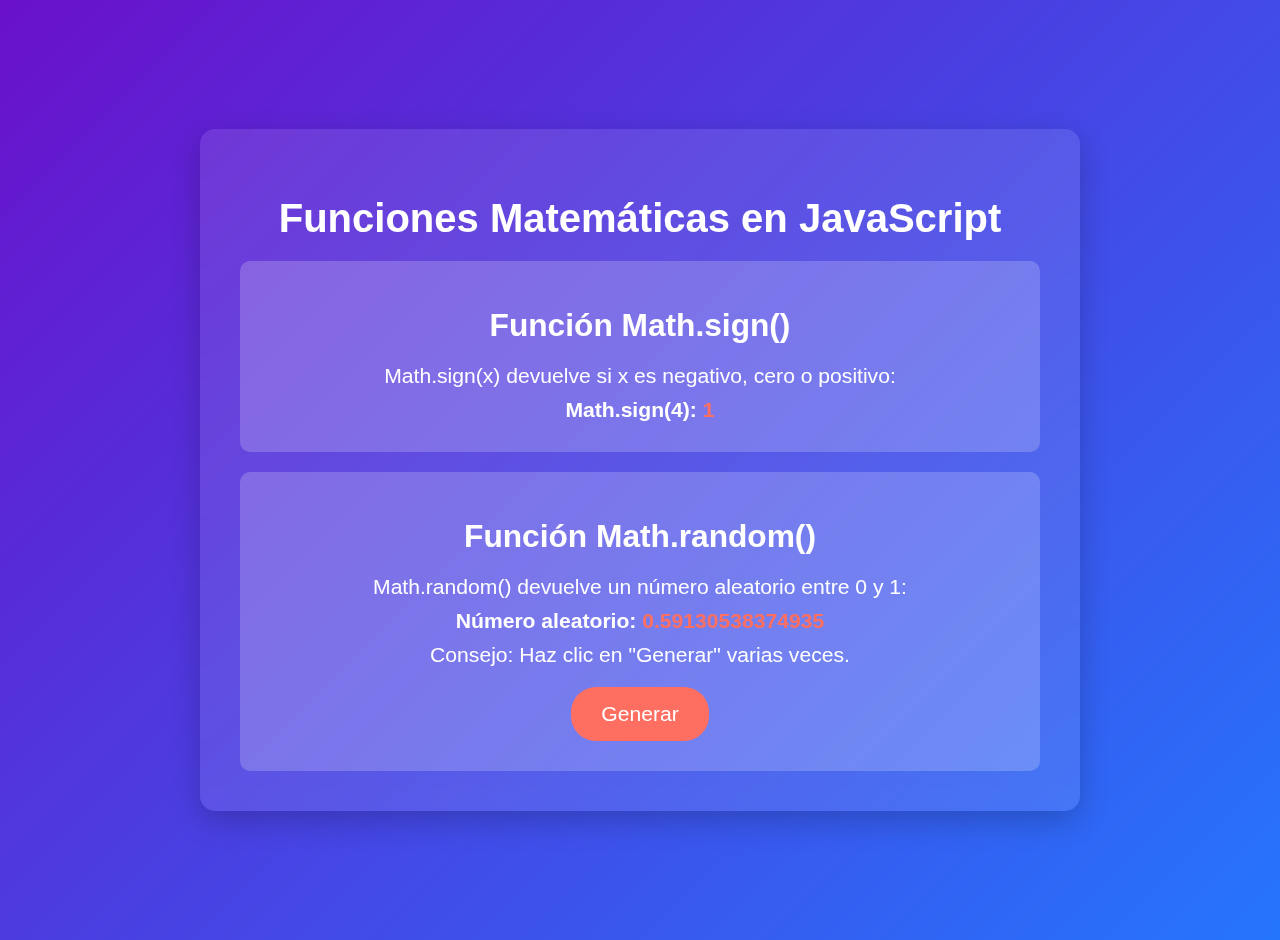
<file: index.html>
<!DOCTYPE html>
<html lang="es">
<head>
    <meta charset="UTF-8">
    <meta name="viewport" content="width=device-width, initial-scale=1.0">
    <title>Funciones Matemáticas en JavaScript</title>
    <style>
        body {
            font-family: 'Arial', sans-serif;
            background: linear-gradient(135deg, #6a11cb, #2575fc);
            display: flex;
            justify-content: center;
            align-items: center;
            min-height: 100vh;
            margin: 0;
            color: #fff;
            text-align: center;
            padding: 20px;
        }

        .container {
            background: rgba(255, 255, 255, 0.1);
            padding: 40px;
            border-radius: 15px;
            box-shadow: 0 10px 30px rgba(0, 0, 0, 0.2);
            backdrop-filter: blur(10px);
            max-width: 800px;
            width: 100%;
        }

        h1 {
            font-size: 2.5em;
            margin-bottom: 20px;
        }

        h2 {
            font-size: 1.8em;
            margin-bottom: 20px;
        }

        p {
            font-size: 1.2em;
            margin-bottom: 20px;
        }

        .math-functions {
            margin-top: 20px;
            padding: 20px;
            background: rgba(255, 255, 255, 0.2);
            border-radius: 10px;
            color: #fff;
            font-size: 1.1em;
        }

        .math-functions p {
            margin: 10px 0;
        }

        .highlight {
            color: #ff6f61;
            font-weight: bold;
        }

        .button {
            background-color: #ff6f61;
            color: white;
            padding: 15px 30px;
            border: none;
            border-radius: 25px;
            font-size: 1.2em;
            cursor: pointer;
            transition: background-color 0.3s ease, transform 0.3s ease;
            margin: 10px;
        }

        .button:hover {
            background-color: #ff3b2f;
            transform: scale(1.1);
        }
    </style>
</head>
<body>
    <div class="container">
        <h1>Funciones Matemáticas en JavaScript</h1>

        <!-- Función Math.sign() -->
        <div class="math-functions">
            <h2>Función Math.sign()</h2>
            <p>Math.sign(x) devuelve si x es negativo, cero o positivo:</p>
            <p><b>Math.sign(4):</b> <span class="highlight" id="mathSign"></span></p>
        </div>

        <!-- Función Math.random() -->
        <div class="math-functions">
            <h2>Función Math.random()</h2>
            <p>Math.random() devuelve un número aleatorio entre 0 y 1:</p>
            <p><b>Número aleatorio:</b> <span class="highlight" id="mathRandom"></span></p>
            <p>Consejo: Haz clic en "Generar" varias veces.</p>
            <button class="button" onclick="generarNumeroAleatorio()">Generar</button>
        </div>
    </div>

    <script>
        // Mostrar resultado de Math.sign()
        document.getElementById("mathSign").textContent = Math.sign(4);

        // Función para generar un número aleatorio
        function generarNumeroAleatorio() {
            document.getElementById("mathRandom").textContent = Math.random();
        }

        // Generar un número aleatorio al cargar la página
        generarNumeroAleatorio();
    </script>
</body>
</html>
</file>
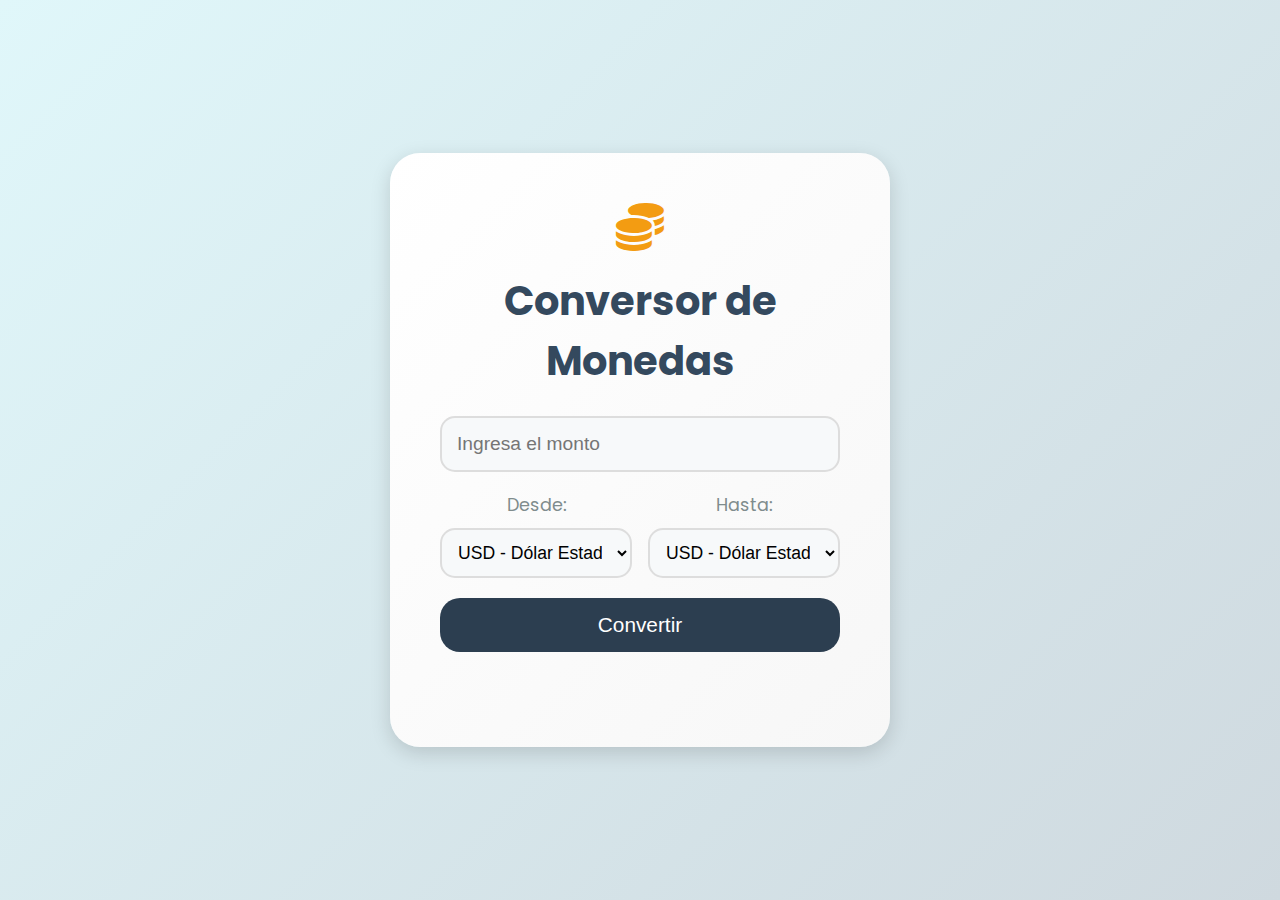
<file: cotizaciones/index.html>
<!DOCTYPE html>
<html lang="es">
<head>
  <meta charset="UTF-8">
  <meta name="viewport" content="width=device-width, initial-scale=1.0">
  <title>Conversor de Monedas</title>
  <link rel="stylesheet" href="styles.css">
  <link href="https://cdnjs.cloudflare.com/ajax/libs/font-awesome/6.0.0-beta3/css/all.min.css" rel="stylesheet">
  <link href="https://fonts.googleapis.com/css2?family=Poppins:wght@400;600&display=swap" rel="stylesheet">
</head>
<body>
  <div class="container">
    <i class="fas fa-coins fa-3x icon"></i>
    <h1 class="title">Conversor de Monedas</h1>

    <div class="converter">
      <input type="number" id="amount" placeholder="Ingresa el monto" class="input-amount">

      <div class="currency-selectors">
        <div class="currency-selector">
          <label for="currencyFrom">Desde:</label>
          <select id="currencyFrom" class="select">
            <option value="USD">USD - Dólar Estadounidense</option>
            <option value="EUR">EUR - Euro</option>
            <option value="GBP">GBP - Libra Esterlina</option>
            <option value="JPY">JPY - Yen Japonés</option>
            <option value="MXN">MXN - Peso Mexicano</option>
            <option value="ARS">ARS - Peso Argentino</option>
            <option value="CAD">CAD - Dólar Canadiense</option>
            <option value="PYG">PYG - Guaraní Paraguayo</option>
            <option value="BRL">BRL - Real Brasilero</option>
        </select>
        </div>

        <div class="currency-selector">
          <label for="currencyTo">Hasta:</label>
          <select id="currencyTo" class="select">
            <option value="USD">USD - Dólar Estadounidense</option>
            <option value="EUR">EUR - Euro</option>
            <option value="GBP">GBP - Libra Esterlina</option>
            <option value="JPY">JPY - Yen Japonés</option>
            <option value="MXN">MXN - Peso Mexicano</option>
            <option value="ARS">ARS - Peso Argentino</option>
            <option value="CAD">CAD - Dólar Canadiense</option>
            <option value="PYG">PYG - Guaraní Paraguayo</option>
            <option value="BRL">BRL - Real Brasilero</option>
        </select>
        </div>
      </div>

      <button id="convertButton" class="convert-btn">Convertir</button>
      
      <div id="result" class="result"></div>
    </div>
  </div>

  <script src="script.js"></script>
</body>
</html>
</file>
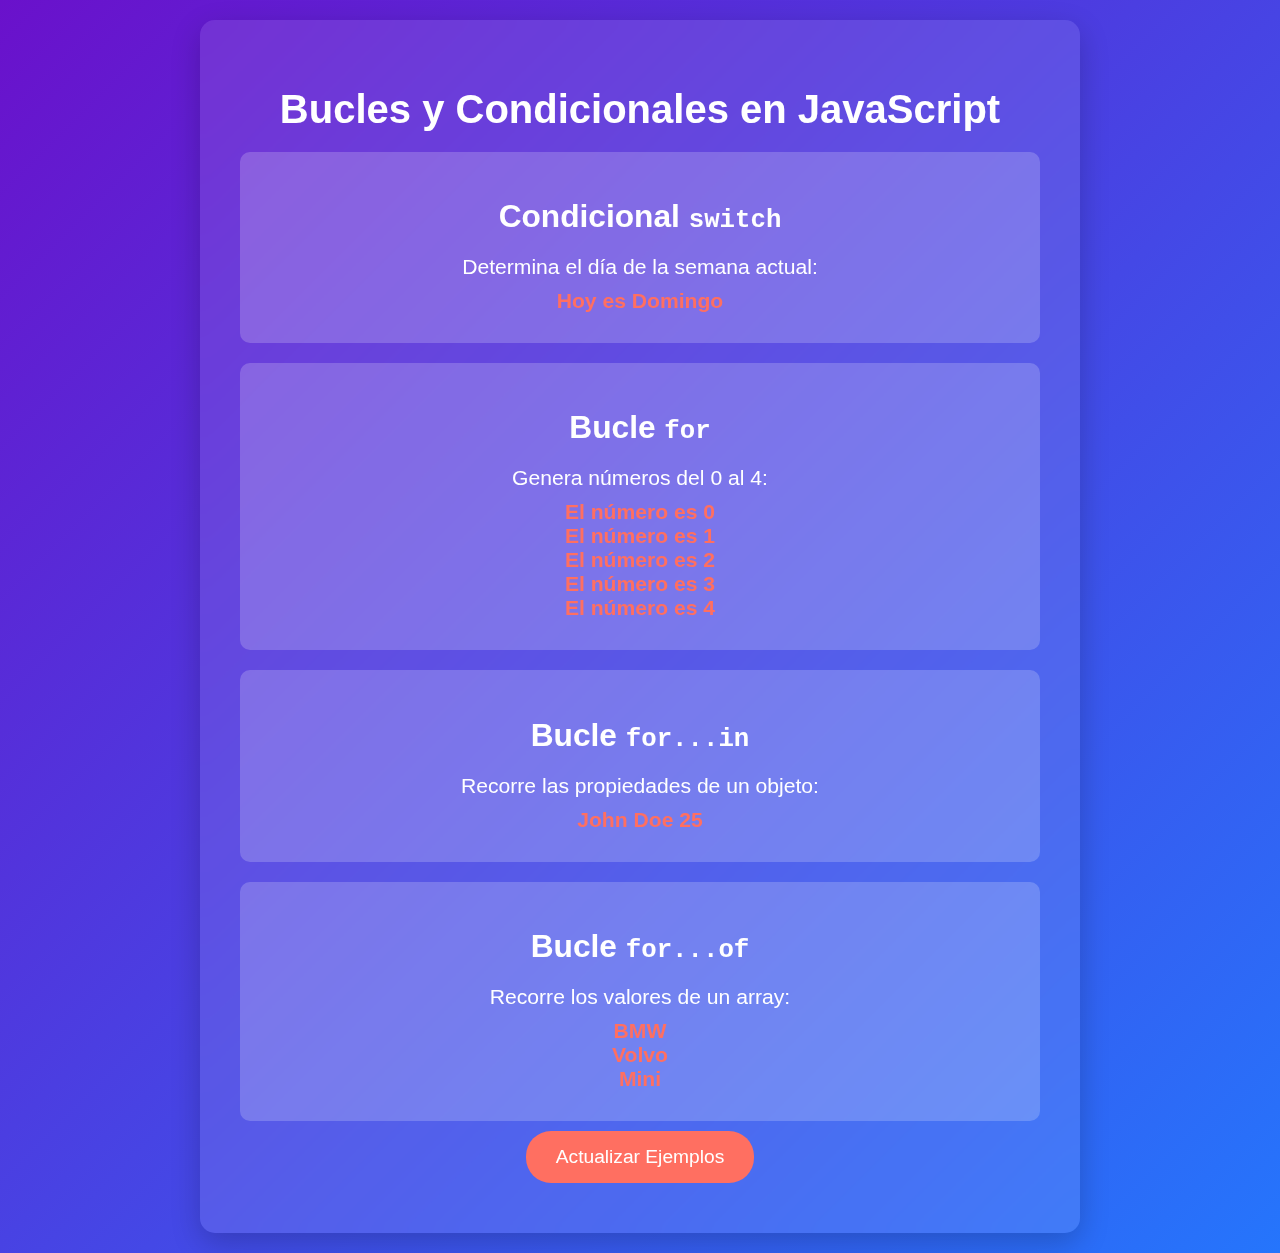
<file: dia.html>
<!DOCTYPE html>
<html lang="es">
<head>
    <meta charset="UTF-8">
    <meta name="viewport" content="width=device-width, initial-scale=1.0">
    <title>Bucles y Condicionales en JavaScript</title>
    <style>
        body {
            font-family: 'Arial', sans-serif;
            background: linear-gradient(135deg, #6a11cb, #2575fc);
            display: flex;
            justify-content: center;
            align-items: center;
            min-height: 100vh;
            margin: 0;
            color: #fff;
            text-align: center;
            padding: 20px;
        }

        .container {
            background: rgba(255, 255, 255, 0.1);
            padding: 40px;
            border-radius: 15px;
            box-shadow: 0 10px 30px rgba(0, 0, 0, 0.2);
            backdrop-filter: blur(10px);
            max-width: 800px;
            width: 100%;
        }

        h1 {
            font-size: 2.5em;
            margin-bottom: 20px;
        }

        h2 {
            font-size: 1.8em;
            margin-bottom: 20px;
        }

        p {
            font-size: 1.2em;
            margin-bottom: 20px;
        }

        .example {
            margin-top: 20px;
            padding: 20px;
            background: rgba(255, 255, 255, 0.2);
            border-radius: 10px;
            color: #fff;
            font-size: 1.1em;
        }

        .example p {
            margin: 10px 0;
        }

        .highlight {
            color: #ff6f61;
            font-weight: bold;
        }

        .button {
            background-color: #ff6f61;
            color: white;
            padding: 15px 30px;
            border: none;
            border-radius: 25px;
            font-size: 1.2em;
            cursor: pointer;
            transition: background-color 0.3s ease, transform 0.3s ease;
            margin: 10px;
        }

        .button:hover {
            background-color: #ff3b2f;
            transform: scale(1.1);
        }
    </style>
</head>
<body>
    <div class="container">
        <h1>Bucles y Condicionales en JavaScript</h1>

        <!-- Ejemplo 1: switch -->
        <div class="example">
            <h2>Condicional <code>switch</code></h2>
            <p>Determina el día de la semana actual:</p>
            <p id="switchDemo" class="highlight"></p>
        </div>

        <!-- Ejemplo 2: for loop -->
        <div class="example">
            <h2>Bucle <code>for</code></h2>
            <p>Genera números del 0 al 4:</p>
            <p id="forDemo" class="highlight"></p>
        </div>

        <!-- Ejemplo 3: for...in loop -->
        <div class="example">
            <h2>Bucle <code>for...in</code></h2>
            <p>Recorre las propiedades de un objeto:</p>
            <p id="forInDemo" class="highlight"></p>
        </div>

        <!-- Ejemplo 4: for...of loop -->
        <div class="example">
            <h2>Bucle <code>for...of</code></h2>
            <p>Recorre los valores de un array:</p>
            <p id="forOfDemo" class="highlight"></p>
        </div>

        <!-- Botón para actualizar los ejemplos -->
        <button class="button" onclick="actualizarEjemplos()">Actualizar Ejemplos</button>
    </div>

    <script>
        // Función para mostrar el día de la semana usando switch
        function mostrarDia() {
            let day;
            switch (new Date().getDay()) {
                case 0:
                    day = "Domingo";
                    break;
                case 1:
                    day = "Lunes";
                    break;
                case 2:
                    day = "Martes";
                    break;
                case 3:
                    day = "Miércoles";
                    break;
                case 4:
                    day = "Jueves";
                    break;
                case 5:
                    day = "Viernes";
                    break;
                case 6:
                    day = "Sábado";
            }
            document.getElementById("switchDemo").innerHTML = "Hoy es " + day;
        }

        // Función para generar números usando for loop
        function generarNumeros() {
            let text = "";
            for (let i = 0; i < 5; i++) {
                text += "El número es " + i + "<br>";
            }
            document.getElementById("forDemo").innerHTML = text;
        }

        // Función para recorrer propiedades de un objeto usando for...in
        function recorrerObjeto() {
            const person = { nombre: "John", apellido: "Doe", edad: 25 };
            let txt = "";
            for (let x in person) {
                txt += person[x] + " ";
            }
            document.getElementById("forInDemo").innerHTML = txt;
        }

        // Función para recorrer valores de un array usando for...of
        function recorrerArray() {
            const cars = ["BMW", "Volvo", "Mini"];
            let text = "";
            for (let x of cars) {
                text += x + "<br>";
            }
            document.getElementById("forOfDemo").innerHTML = text;
        }

        // Función para actualizar todos los ejemplos
        function actualizarEjemplos() {
            mostrarDia();
            generarNumeros();
            recorrerObjeto();
            recorrerArray();
        }

        // Mostrar los ejemplos al cargar la página
        actualizarEjemplos();
    </script>
</body>
</html>
</file>
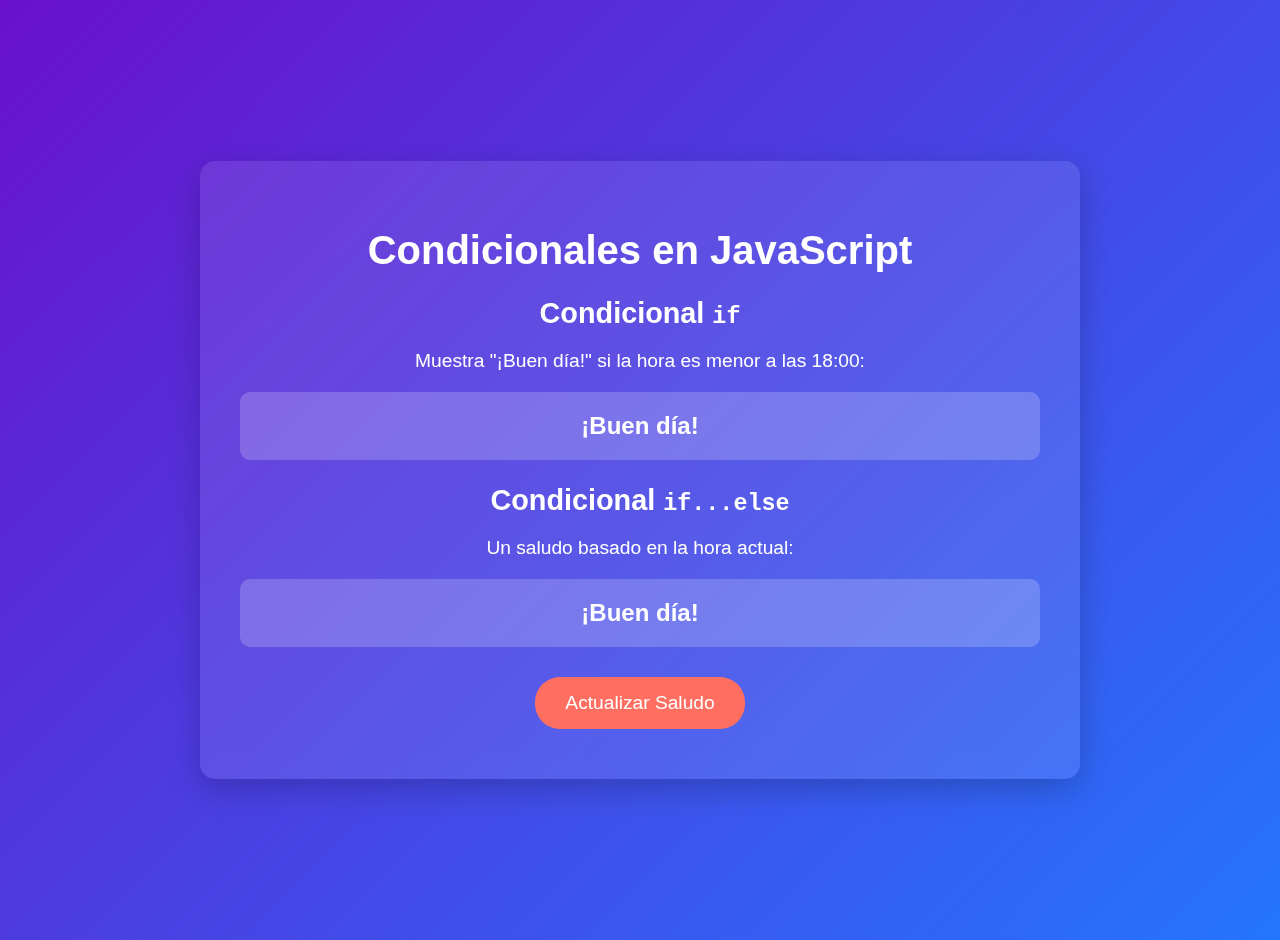
<file: saludo.html>
<!DOCTYPE html>
<html lang="es">
<head>
    <meta charset="UTF-8">
    <meta name="viewport" content="width=device-width, initial-scale=1.0">
    <title>Condicionales en JavaScript</title>
    <style>
        body {
            font-family: 'Arial', sans-serif;
            background: linear-gradient(135deg, #6a11cb, #2575fc);
            display: flex;
            justify-content: center;
            align-items: center;
            min-height: 100vh;
            margin: 0;
            color: #fff;
            text-align: center;
            padding: 20px;
        }

        .container {
            background: rgba(255, 255, 255, 0.1);
            padding: 40px;
            border-radius: 15px;
            box-shadow: 0 10px 30px rgba(0, 0, 0, 0.2);
            backdrop-filter: blur(10px);
            max-width: 800px;
            width: 100%;
        }

        h1 {
            font-size: 2.5em;
            margin-bottom: 20px;
        }

        h2 {
            font-size: 1.8em;
            margin-bottom: 20px;
        }

        p {
            font-size: 1.2em;
            margin-bottom: 20px;
        }

        .greeting {
            margin-top: 20px;
            padding: 20px;
            background: rgba(255, 255, 255, 0.2);
            border-radius: 10px;
            color: #fff;
            font-size: 1.5em;
            font-weight: bold;
        }

        .highlight {
            color: #ff6f61;
            font-weight: bold;
        }

        .button {
            background-color: #ff6f61;
            color: white;
            padding: 15px 30px;
            border: none;
            border-radius: 25px;
            font-size: 1.2em;
            cursor: pointer;
            transition: background-color 0.3s ease, transform 0.3s ease;
            margin: 10px;
        }

        .button:hover {
            background-color: #ff3b2f;
            transform: scale(1.1);
        }
    </style>
</head>
<body>
    <div class="container">
        <h1>Condicionales en JavaScript</h1>

        <!-- Ejemplo 1: if -->
        <div>
            <h2>Condicional <code>if</code></h2>
            <p>Muestra "¡Buen día!" si la hora es menor a las 18:00:</p>
            <p id="demo1" class="greeting">¡Buenas noches!</p>
        </div>

        <!-- Ejemplo 2: if...else -->
        <div>
            <h2>Condicional <code>if...else</code></h2>
            <p>Un saludo basado en la hora actual:</p>
            <p id="demo2" class="greeting"></p>
        </div>

        <!-- Botón para actualizar la hora -->
        <button class="button" onclick="actualizarSaludo()">Actualizar Saludo</button>
    </div>

    <script>
        // Función para mostrar el saludo basado en la hora
        function mostrarSaludo() {
            const hora = new Date().getHours();

            // Ejemplo 1: if
            if (hora < 18) {
                document.getElementById("demo1").innerHTML = "¡Buen día!";
            }

            // Ejemplo 2: if...else
            let saludo;
            if (hora < 18) {
                saludo = "¡Buen día!";
            } else {
                saludo = "¡Buenas noches!";
            }
            document.getElementById("demo2").innerHTML = saludo;
        }

        // Función para actualizar el saludo al hacer clic en el botón
        function actualizarSaludo() {
            mostrarSaludo();
        }

        // Mostrar el saludo al cargar la página
        mostrarSaludo();
    </script>
</body>
</html>
</file>
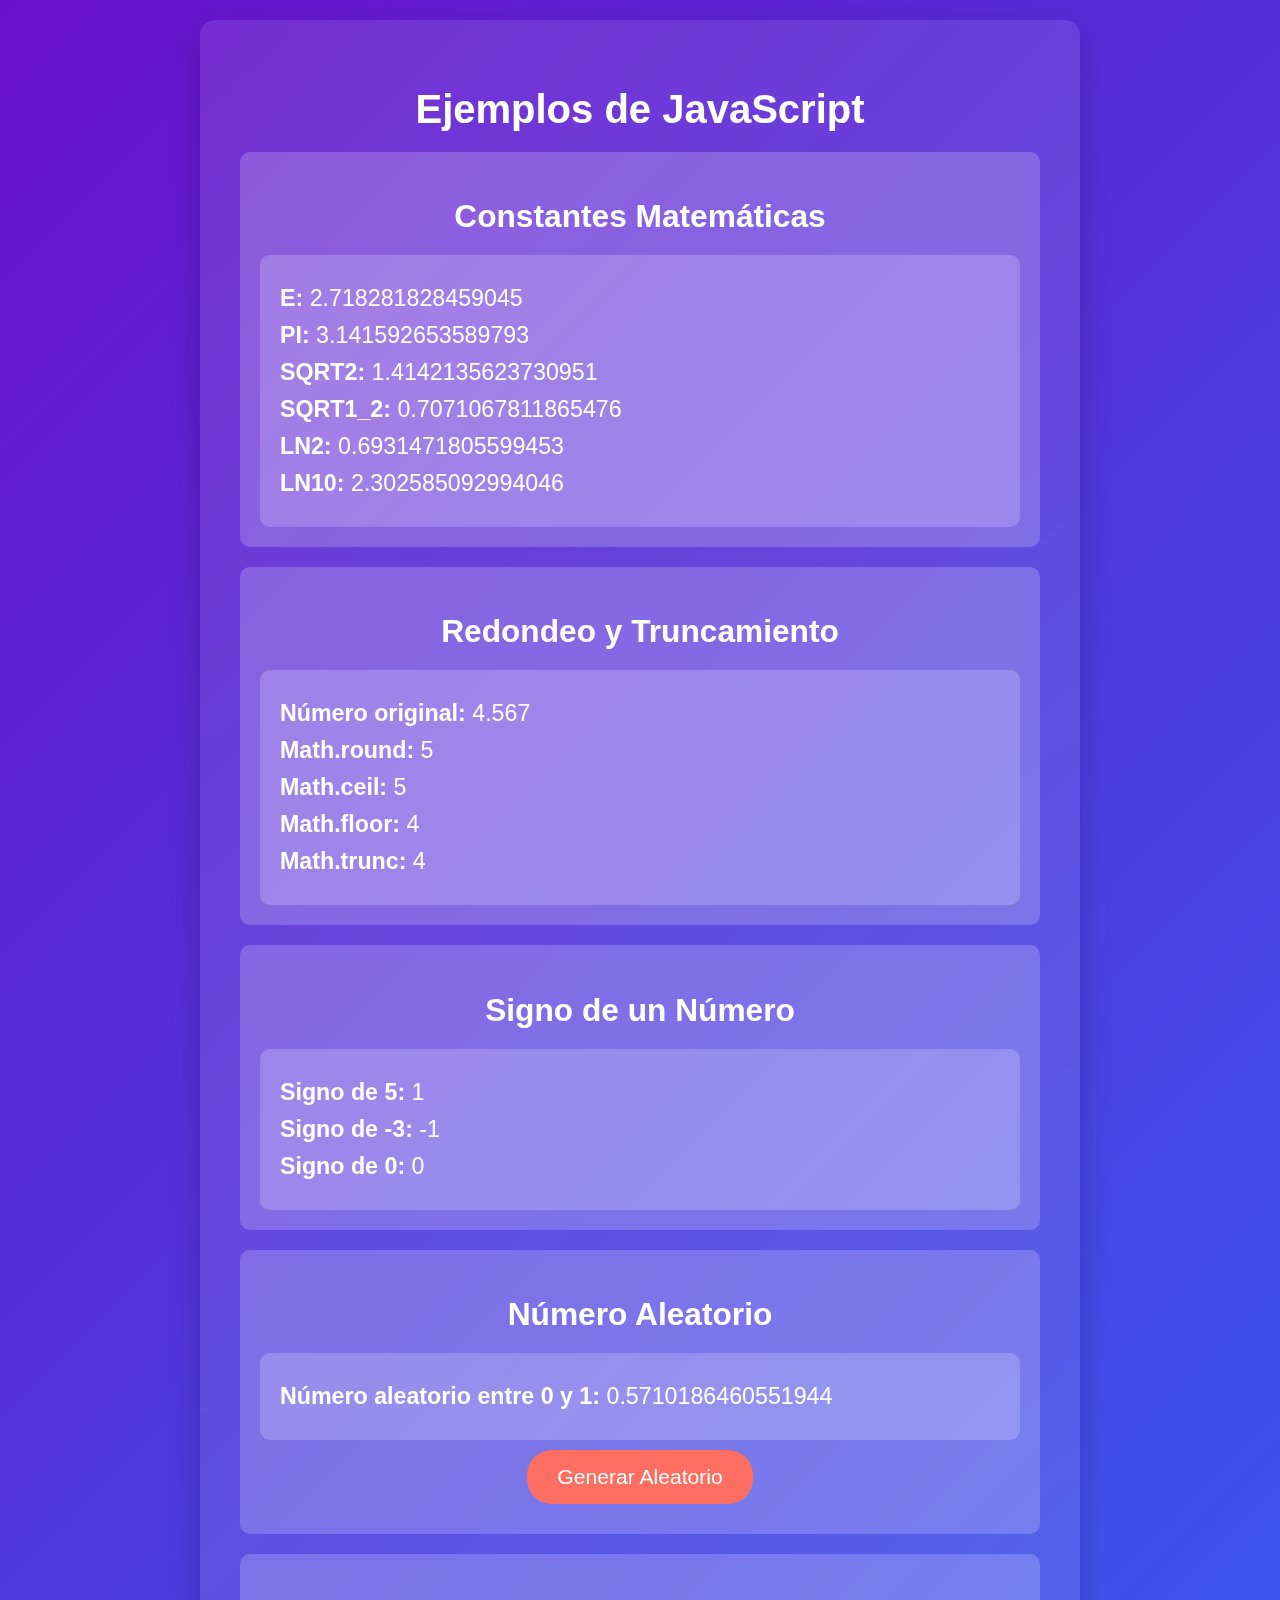
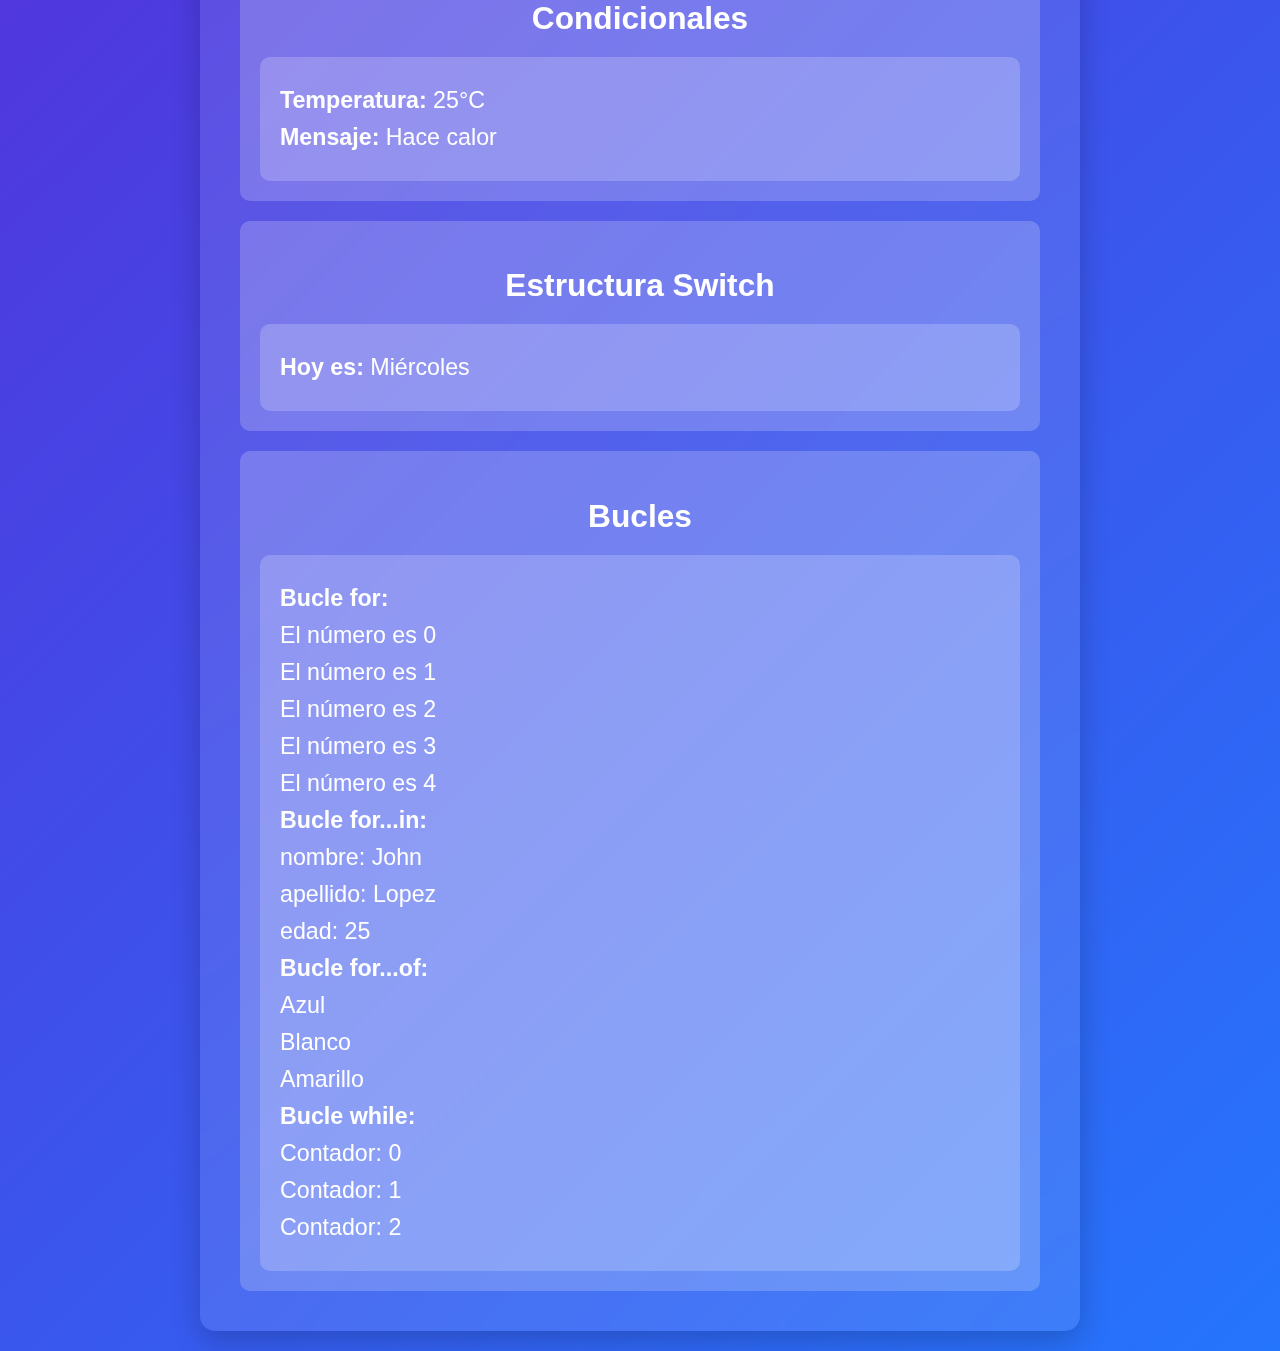
<file: varios.html>
<!DOCTYPE html>
<html lang="es">
<head>
    <meta charset="UTF-8">
    <meta name="viewport" content="width=device-width, initial-scale=1.0">
    <title>Ejemplos de JavaScript</title>
    <style>
        body {
            font-family: 'Arial', sans-serif;
            background: linear-gradient(135deg, #6a11cb, #2575fc);
            display: flex;
            justify-content: center;
            align-items: center;
            min-height: 100vh;
            margin: 0;
            color: #fff;
            text-align: center;
            padding: 20px;
        }

        .container {
            background: rgba(255, 255, 255, 0.1);
            padding: 40px;
            border-radius: 15px;
            box-shadow: 0 10px 30px rgba(0, 0, 0, 0.2);
            backdrop-filter: blur(10px);
            max-width: 800px;
            width: 100%;
        }

        h1 {
            font-size: 2.5em;
            margin-bottom: 20px;
        }

        h2 {
            font-size: 1.8em;
            margin-bottom: 20px;
        }

        p {
            font-size: 1.2em;
            margin-bottom: 20px;
        }

        .example {
            margin-top: 20px;
            padding: 20px;
            background: rgba(255, 255, 255, 0.2);
            border-radius: 10px;
            color: #fff;
            font-size: 1.1em;
        }

        .example p {
            margin: 10px 0;
        }

        .highlight {
            color: #ff6f61;
            font-weight: bold;
        }

        .button {
            background-color: #ff6f61;
            color: white;
            padding: 15px 30px;
            border: none;
            border-radius: 25px;
            font-size: 1.2em;
            cursor: pointer;
            transition: background-color 0.3s ease, transform 0.3s ease;
            margin: 10px;
        }

        .button:hover {
            background-color: #ff3b2f;
            transform: scale(1.1);
        }

        .output {
            margin-top: 20px;
            padding: 20px;
            background: rgba(255, 255, 255, 0.2);
            border-radius: 10px;
            color: #fff;
            font-size: 1.1em;
            text-align: left;
        }
    </style>
</head>
<body>
    <div class="container">
        <h1>Ejemplos de JavaScript</h1>

        <!-- Constantes Matemáticas -->
        <div class="example">
            <h2>Constantes Matemáticas</h2>
            <div class="output" id="mathConstants"></div>
        </div>

        <!-- Redondeo y Truncamiento -->
        <div class="example">
            <h2>Redondeo y Truncamiento</h2>
            <div class="output" id="rounding"></div>
        </div>

        <!-- Signo de un Número -->
        <div class="example">
            <h2>Signo de un Número</h2>
            <div class="output" id="numberSign"></div>
        </div>

        <!-- Número Aleatorio -->
        <div class="example">
            <h2>Número Aleatorio</h2>
            <div class="output" id="randomNumber"></div>
            <button class="button" onclick="generarAleatorio()">Generar Aleatorio</button>
        </div>

        <!-- Condicionales -->
        <div class="example">
            <h2>Condicionales</h2>
            <div class="output" id="conditionals"></div>
        </div>

        <!-- Estructura Switch -->
        <div class="example">
            <h2>Estructura Switch</h2>
            <div class="output" id="switchStructure"></div>
        </div>

        <!-- Bucles -->
        <div class="example">
            <h2>Bucles</h2>
            <div class="output" id="loops"></div>
        </div>
    </div>

    <script>
        // Constantes Matemáticas
        const E = Math.E;
        const PI = Math.PI;
        const SQRT2 = Math.SQRT2;
        const SQRT1_2 = Math.SQRT1_2;
        const LN2 = Math.LN2;
        const LN10 = Math.LN10;

        document.getElementById("mathConstants").innerHTML = `
            <p><b>E:</b> ${E}</p>
            <p><b>PI:</b> ${PI}</p>
            <p><b>SQRT2:</b> ${SQRT2}</p>
            <p><b>SQRT1_2:</b> ${SQRT1_2}</p>
            <p><b>LN2:</b> ${LN2}</p>
            <p><b>LN10:</b> ${LN10}</p>
        `;

        // Redondeo y Truncamiento
        let numero = 4.567;
        document.getElementById("rounding").innerHTML = `
            <p><b>Número original:</b> ${numero}</p>
            <p><b>Math.round:</b> ${Math.round(numero)}</p>
            <p><b>Math.ceil:</b> ${Math.ceil(numero)}</p>
            <p><b>Math.floor:</b> ${Math.floor(numero)}</p>
            <p><b>Math.trunc:</b> ${Math.trunc(numero)}</p>
        `;

        // Signo de un Número
        let numeroPositivo = 5;
        let numeroNegativo = -3;
        let numeroCero = 0;
        document.getElementById("numberSign").innerHTML = `
            <p><b>Signo de ${numeroPositivo}:</b> ${Math.sign(numeroPositivo)}</p>
            <p><b>Signo de ${numeroNegativo}:</b> ${Math.sign(numeroNegativo)}</p>
            <p><b>Signo de ${numeroCero}:</b> ${Math.sign(numeroCero)}</p>
        `;

        // Número Aleatorio
        function generarAleatorio() {
            let aleatorio = Math.random();
            document.getElementById("randomNumber").innerHTML = `
                <p><b>Número aleatorio entre 0 y 1:</b> ${aleatorio}</p>
            `;
        }
        generarAleatorio();

        // Condicionales
        let temperatura = 25;
        let mensajeTemperatura;
        if (temperatura < 10) {
            mensajeTemperatura = "Hace frío";
        } else if (temperatura < 25) {
            mensajeTemperatura = "Está fresco";
        } else {
            mensajeTemperatura = "Hace calor";
        }
        document.getElementById("conditionals").innerHTML = `
            <p><b>Temperatura:</b> ${temperatura}°C</p>
            <p><b>Mensaje:</b> ${mensajeTemperatura}</p>
        `;

        // Estructura Switch
        let diaSemana = 3;
        let nombreDia;
        switch(diaSemana) {
            case 1:
                nombreDia = "Lunes";
                break;
            case 2:
                nombreDia = "Martes";
                break;
            case 3:
                nombreDia = "Miércoles";
                break;
            case 4:
                nombreDia = "Jueves";
                break;
            case 5:
                nombreDia = "Viernes";
                break;
            default:
                nombreDia = "Fin de semana";
        }
        document.getElementById("switchStructure").innerHTML = `
            <p><b>Hoy es:</b> ${nombreDia}</p>
        `;

        // Bucles
        let buclesOutput = "<p><b>Bucle for:</b></p>";
        for (let i = 0; i < 5; i++) {
            buclesOutput += `<p>El número es ${i}</p>`;
        }

        buclesOutput += "<p><b>Bucle for...in:</b></p>";
        const persona = {nombre: "John", apellido: "Lopez", edad: 25};
        for (let key in persona) {
            buclesOutput += `<p>${key}: ${persona[key]}</p>`;
        }

        buclesOutput += "<p><b>Bucle for...of:</b></p>";
        const colores = ["Azul", "Blanco", "Amarillo"];
        for (let color of colores) {
            buclesOutput += `<p>${color}</p>`;
        }

        buclesOutput += "<p><b>Bucle while:</b></p>";
        let contador = 0;
        while (contador < 3) {
            buclesOutput += `<p>Contador: ${contador}</p>`;
            contador++;
        }

        document.getElementById("loops").innerHTML = buclesOutput;
    </script>
</body>
</html>
</file>
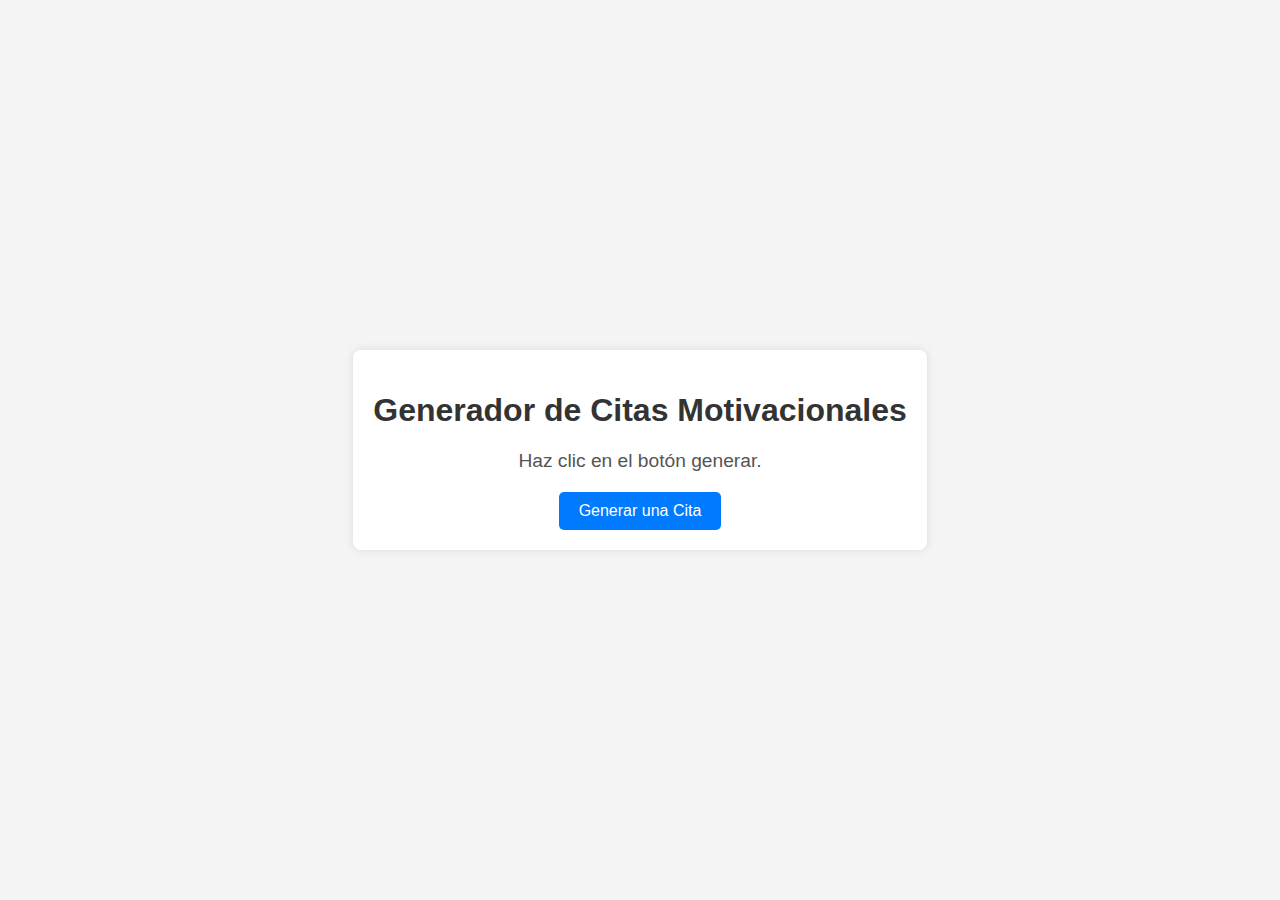
<file: citas/citas.html>
<!DOCTYPE html>
<html lang="es">
<head>
  <meta charset="UTF-8">
  <meta name="viewport" content="width=device-width, initial-scale=1.0">
  <title>Generador de Citas Motivacionales</title>
  <link rel="stylesheet" href="styles.css">
</head>
<body>
  <div class="container">
    <h1>Generador de Citas Motivacionales</h1>
    <p id="quote">Haz clic en el botón generar.</p>
    <button onclick="c()">Generar una Cita</button>
  </div>
  <script src="script.js"></script>
</body>
</html>
</file>
<file: cotizaciones/styles.css>
/* Estilos generales */
* {
    margin: 0;
    padding: 0;
    box-sizing: border-box;
  }
  
  body {
    font-family: 'Poppins', sans-serif;
    background: linear-gradient(135deg, #e0f7fa, #cfd9df);
    display: flex;
    justify-content: center;
    align-items: center;
    height: 100vh;
  }
  
  .container {
    text-align: center;
    background: linear-gradient(135deg, #ffffff, #f7f7f7);
    padding: 50px;
    border-radius: 30px;
    box-shadow: 0 6px 20px rgba(0, 0, 0, 0.15);
    max-width: 500px;
    width: 100%;
  }
  
  .icon {
    color: #f39c12;
    margin-bottom: 20px;
  }
  
  .title {
    color: #34495e;
    font-size: 2.5rem;
    margin-bottom: 25px;
    font-weight: 700;
  }
  
  .converter {
    display: flex;
    flex-direction: column;
    gap: 20px;
  }
  
  .input-amount {
    padding: 15px;
    font-size: 1.2rem;
    border: 2px solid #ddd;
    border-radius: 15px;
    width: 100%;
    outline: none;
    background-color: #f7f9fa;
    transition: border 0.3s ease, background-color 0.3s ease;
  }
  
  .input-amount:focus {
    border-color: #3498db;
    background-color: #eaf4fc;
  }
  
  .currency-selectors {
    display: flex;
    justify-content: space-between;
    gap: 15px;
  }
  
  .currency-selector {
    width: 48%;
  }
  
  label {
    font-size: 1.1rem;
    color: #7f8c8d;
    margin-bottom: 10px;
    display: inline-block;
  }
  
  .select {
    width: 100%;
    padding: 12px;
    font-size: 1.1rem;
    border-radius: 15px;
    border: 2px solid #ddd;
    background-color: #f7f9fa;
    outline: none;
    transition: border 0.3s ease, background-color 0.3s ease;
  }
  
  .select:focus {
    border-color: #2ecc71;
    background-color: #eafff5;
  }
  
  /* Botón en azul elegante */
  .convert-btn {
    background-color: #2c3e50;
    color: #fff;
    font-size: 1.3rem;
    padding: 15px;
    border: none;
    border-radius: 20px;
    cursor: pointer;
    transition: background-color 0.3s ease, transform 0.2s ease;
  }
  
  .convert-btn:hover {
    background-color: #34495e;
    transform: scale(1.05);
  }
  
  .result {
    margin-top: 25px;
    font-size: 1.7rem;
    color: #333;
    font-weight: 600;
  }
  
  @media (max-width: 400px) {
    .currency-selectors {
      flex-direction: column;
      gap: 15px;
    }
  
    .currency-selector {
      width: 100%;
    }
  }
</file>
<file: citas/styles.css>
body {
    font-family: Arial, sans-serif;
    background-color: #f4f4f4;
    display: flex;
    justify-content: center;
    align-items: center;
    height: 100vh;
    margin: 0;
  }
  
  .container {
    text-align: center;
    background: #fff;
    padding: 20px;
    border-radius: 8px;
    box-shadow: 0 0 10px rgba(0, 0, 0, 0.1);
  }
  
  h1 {
    color: #333;
  }
  
  #quote {
    font-size: 1.2em;
    margin: 20px 0;
    color: #555;
  }
  
  button {
    padding: 10px 20px;
    font-size: 1em;
    color: #fff;
    background-color: #007bff;
    border: none;
    border-radius: 5px;
    cursor: pointer;
    transition: background-color 0.3s;
  }
  
  button:hover {
    background-color: #0056b3;
  }
</file>
